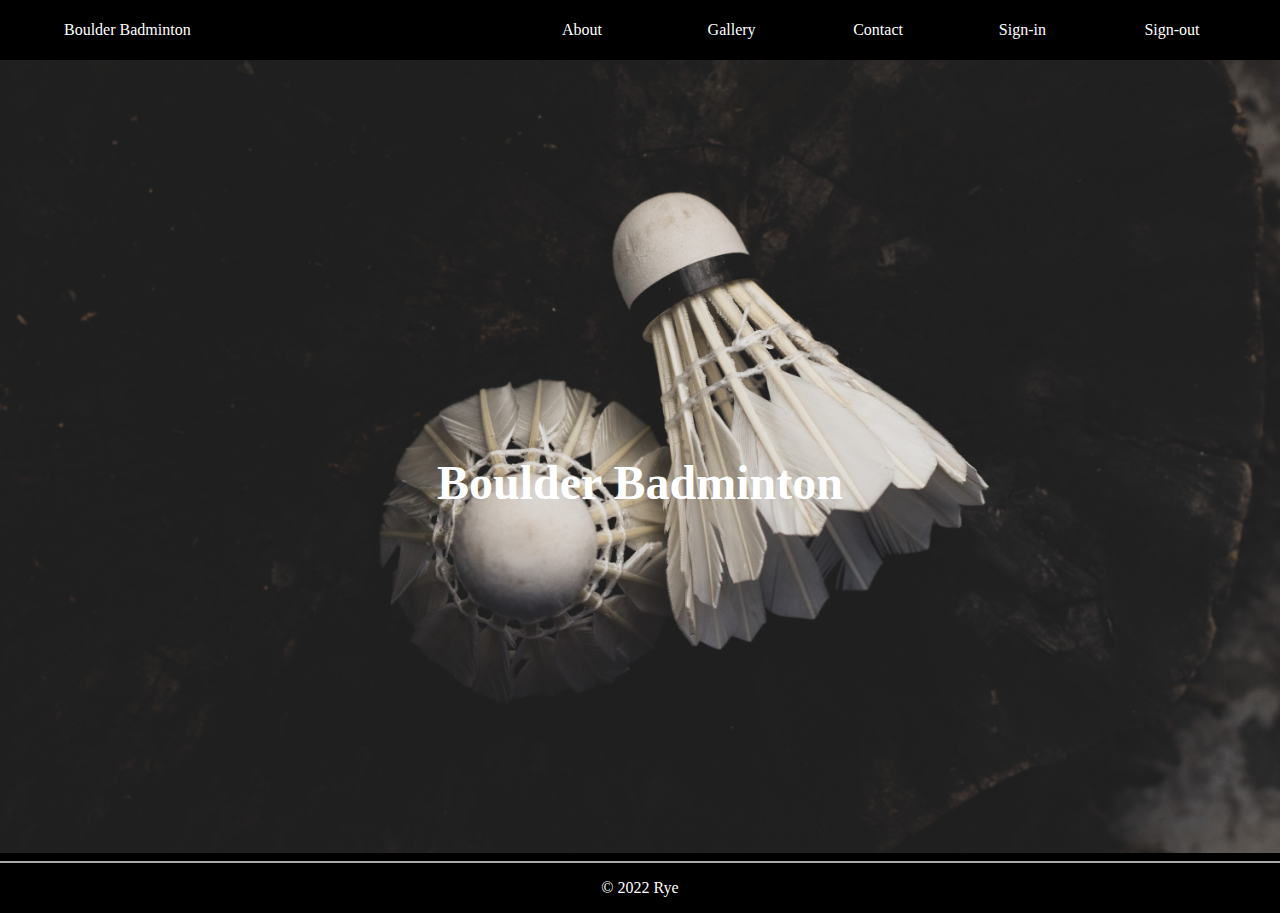
<file: index.html>
<!DOCTYPE html>
<html lang="en">
<head>
    <meta charset="UTF-8">
    <meta http-equiv="X-UA-Compatible" content="IE=edge">
    <meta name="viewport" content="width=device-width, initial-scale=1.0">
    <title>Home | Boulder Badminton</title>
    <link rel="stylesheet" href="style.css">
</head>
<body>
    
    <!-- Navbar -->

     <nav>
         <div class="nav-box">
             <div class="nav-brand">
                <a href="http://127.0.0.1:5500/index.html" class="home" id="home">Boulder Badminton</a>
             </div>
             <div class="nav-list">
                <ul>
                    <li class="nav-item">
                        <a href="http://127.0.0.1:5500/about.html" class="nav-link">About</a>
                    </li>
                    <li class="nav-item">
                        <a href="http://127.0.0.1:5500/gallery.html" class="nav-link">Gallery</a>
                    </li>
                    <li class="nav-item">
                        <a href="http://127.0.0.1:5500/about.html#contact" class="nav-link">Contact</a>
                    </li>
                    <li class="nav-item">
                        <a href="http://127.0.0.1:5500/sign-in.html" class="nav-link">Sign-in</a>
                    </li>
                    <li class="nav-item">
                        <a href="http://127.0.0.1:5500/sign-out.html" class="nav-link">Sign-out</a>
                    </li>
                </ul>
             </div>
         </div>
    </nav>

     <!-- Background Image  -->

     <section>
         <div class="img-container">
            <img src="static/shuttle_cock_next_to_eachother.jpg" alt="Shuttlecock next to each other" class="background">
            <h1 class="title">Boulder Badminton</h1>
        </div>
        <hr>
     </section>

     <!-- Footer -->

     <section class="copyright">
         <p>&copy 2022 Rye</p>
     </section>

</body>
</html>
</file>
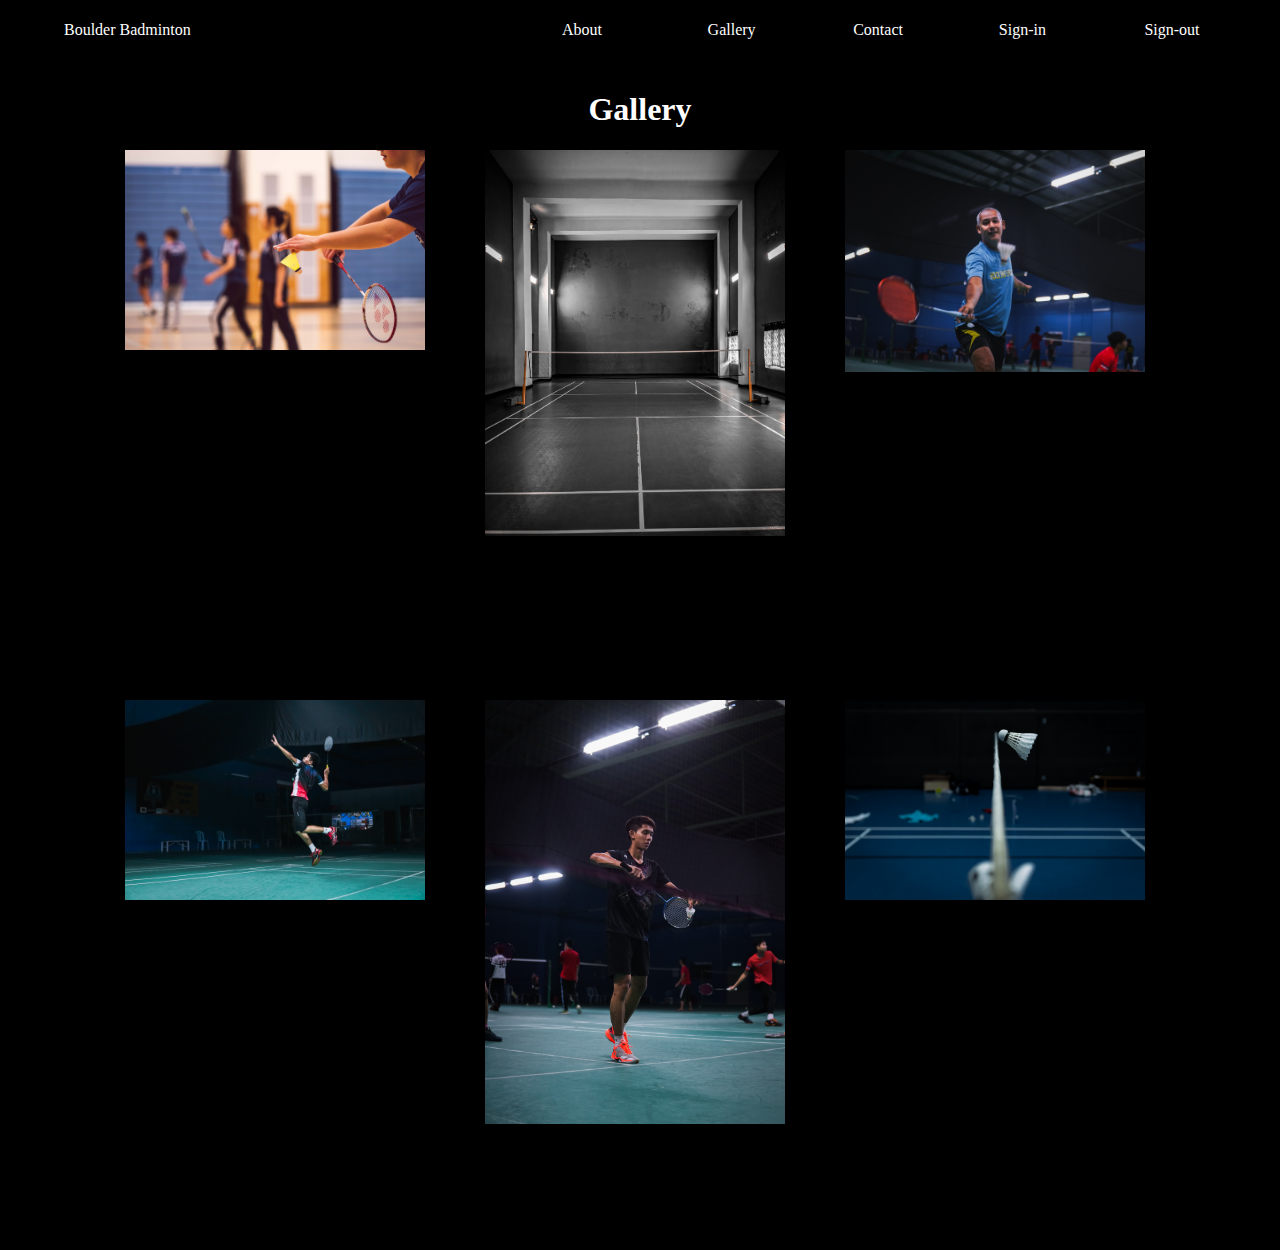
<file: gallery.html>
<!DOCTYPE html>
<html lang="en">
<head>
    <meta charset="UTF-8">
    <meta http-equiv="X-UA-Compatible" content="IE=edge">
    <meta name="viewport" content="width=device-width, initial-scale=1.0">
    <title>Gallery | Boulder Badminton</title>
    <link rel="stylesheet" href="gallery-style.css">
</head>
<body>
    
    <!-- Navbar -->
     <nav>
         <div class="nav-box">
             <div class="nav-brand">
                <a href="http://127.0.0.1:5500/index.html" class="home" id="home">Boulder Badminton</a>
             </div>
             <div class="nav-list">
                <ul>
                    <li class="nav-item">
                        <a href="http://127.0.0.1:5500/about.html" class="nav-link">About</a>
                    </li>
                    <li class="nav-item">
                        <a href="http://127.0.0.1:5500/gallery.html" class="nav-link">Gallery</a>
                    </li>
                    <li class="nav-item">
                        <a href="http://127.0.0.1:5500/about.html#contact" class="nav-link">Contact</a>
                    </li>
                    <li class="nav-item">
                        <a href="http://127.0.0.1:5500/sign-in.html" class="nav-link">Sign-in</a>
                    </li>
                    <li class="nav-item">
                        <a href="http://127.0.0.1:5500/sign-out.html" class="nav-link">Sign-out</a>
                    </li>
                </ul>
             </div>
         </div>
    </nav>

     <!-- Gallery -->
     <section>
        <div>
            <h1 class="title-text">Gallery</h1>
        </div>
        <div class="gallery-div">
            <div>
                <img src="static/badminton_class.jpg" alt="Class of badminton students" class="gallery-img">
            </div>
            <div>
                <img src="static/indoor_badminton_court.jpg" alt="Indoor badminton court" class="gallery-img">
            </div>
            <div>
                <img src="static/player_parrying.jpg" alt="Players parrying shuttlecock" class="gallery-img">
            </div>
        </div>
        <div class="gallery-div">
            <div>
                <img src="static/player_smashing.jpg" alt="Player smashing" class="gallery-img">
            </div>
            <div>
                <img src="static/players_on_court.jpg" alt="Players on Court" class="gallery-img">
            </div>
            <div>
                <img src="static/shuttle_cock_over_net.jpg" alt="Shuttlecock going over net" class="gallery-img">
            </div>
        </div>
     </section>

</body>
</html>
</file>
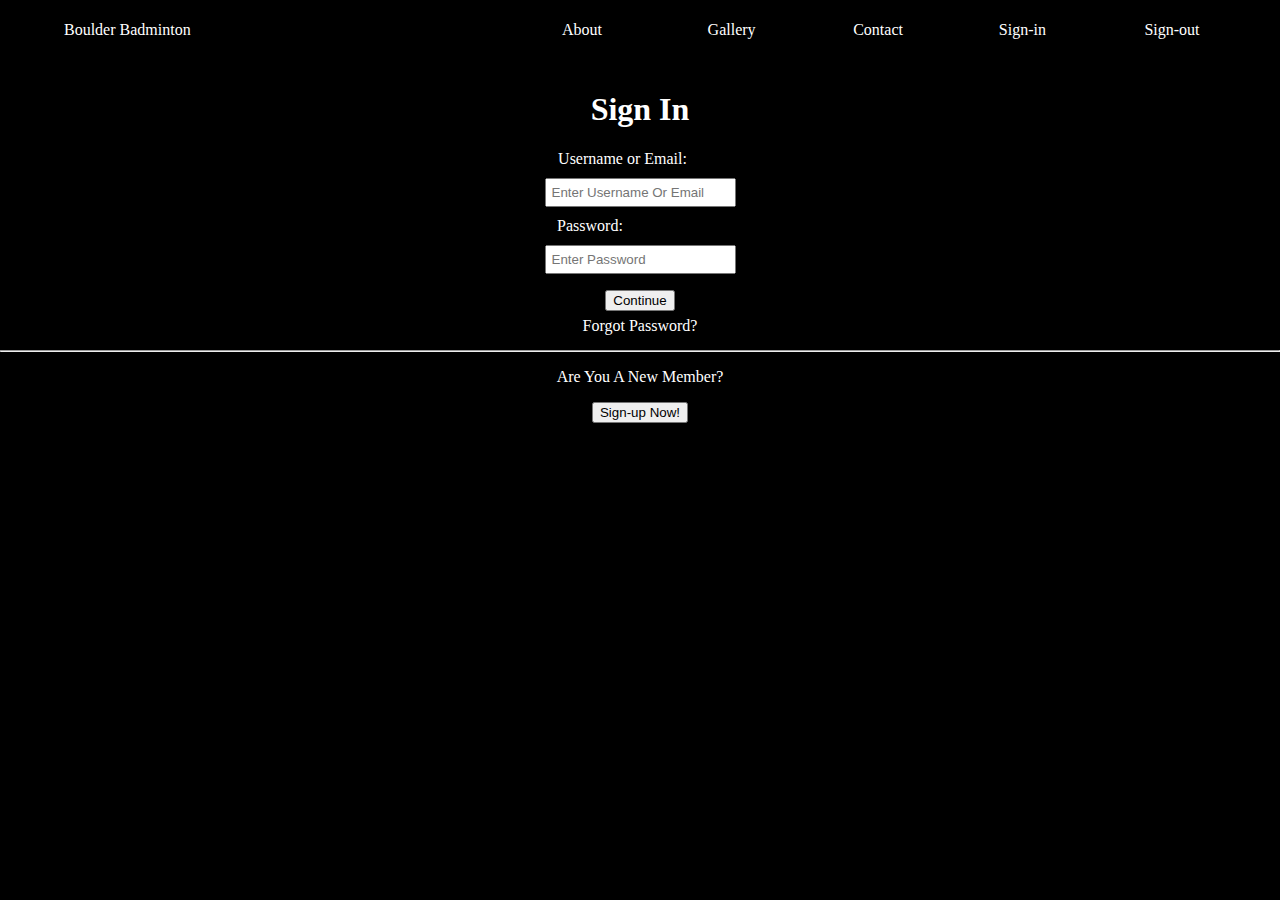
<file: sign-in.html>
<!DOCTYPE html>
<html lang="en">
<head>
    <meta charset="UTF-8">
    <meta http-equiv="X-UA-Compatible" content="IE=edge">
    <meta name="viewport" content="width=device-width, initial-scale=1.0">
    <title>Sign-in | Boulder Badminton</title>
    <link rel="stylesheet" href="sign-in.css">
</head>
<body>
    
    <!-- Navbar -->
     <nav>
         <div class="nav-box">
             <div class="nav-brand">
                <a href="http://127.0.0.1:5500/index.html" class="home" id="home">Boulder Badminton</a>
             </div>
             <div class="nav-list">
                <ul>
                    <li class="nav-item">
                        <a href="http://127.0.0.1:5500/about.html" class="nav-link">About</a>
                    </li>
                    <li class="nav-item">
                        <a href="http://127.0.0.1:5500/gallery.html" class="nav-link">Gallery</a>
                    </li>
                    <li class="nav-item">
                        <a href="http://127.0.0.1:5500/about.html#contact" class="nav-link">Contact</a>
                    </li>
                    <li class="nav-item">
                        <a href="http://127.0.0.1:5500/sign-in.html" class="nav-link">Sign-in</a>
                    </li>
                    <li class="nav-item">
                        <a href="http://127.0.0.1:5500/sign-out.html" class="nav-link">Sign-out</a>
                    </li>
                </ul>
             </div>
         </div>
    </nav>

        <!-- Form Section-->
        <section>
            <form action="#" class="sign-in-form">
                <label><h1>Sign In</h1></label>
                <div>
                    <label class="form-text-user">Username or Email:</label><br>
                    <div class="input-div">
                        <input type="text" class="input-box" placeholder="Enter Username Or Email"><br>
                    </div>    
                    <label class="form-text-pass">Password:</label><br>
                    <div class="input-div">
                        <input type="text" class="input-box" placeholder="Enter Password"><br>
                    </div>      
                    <div>
                        <button class="continue-section">Continue</button><br>
                        <label><a href="#" class="continue-section">Forgot Password?</a></label>
                    </div>    
                    <div> 
                        <hr>
                        <p>Are You A New Member?</p>    
                    </div>
                    <div>
                        <div><button>Sign-up Now!</button></div>
                    </div>
                </div>    
            </form>
        </section>
        
</body> 
</html>
</file>
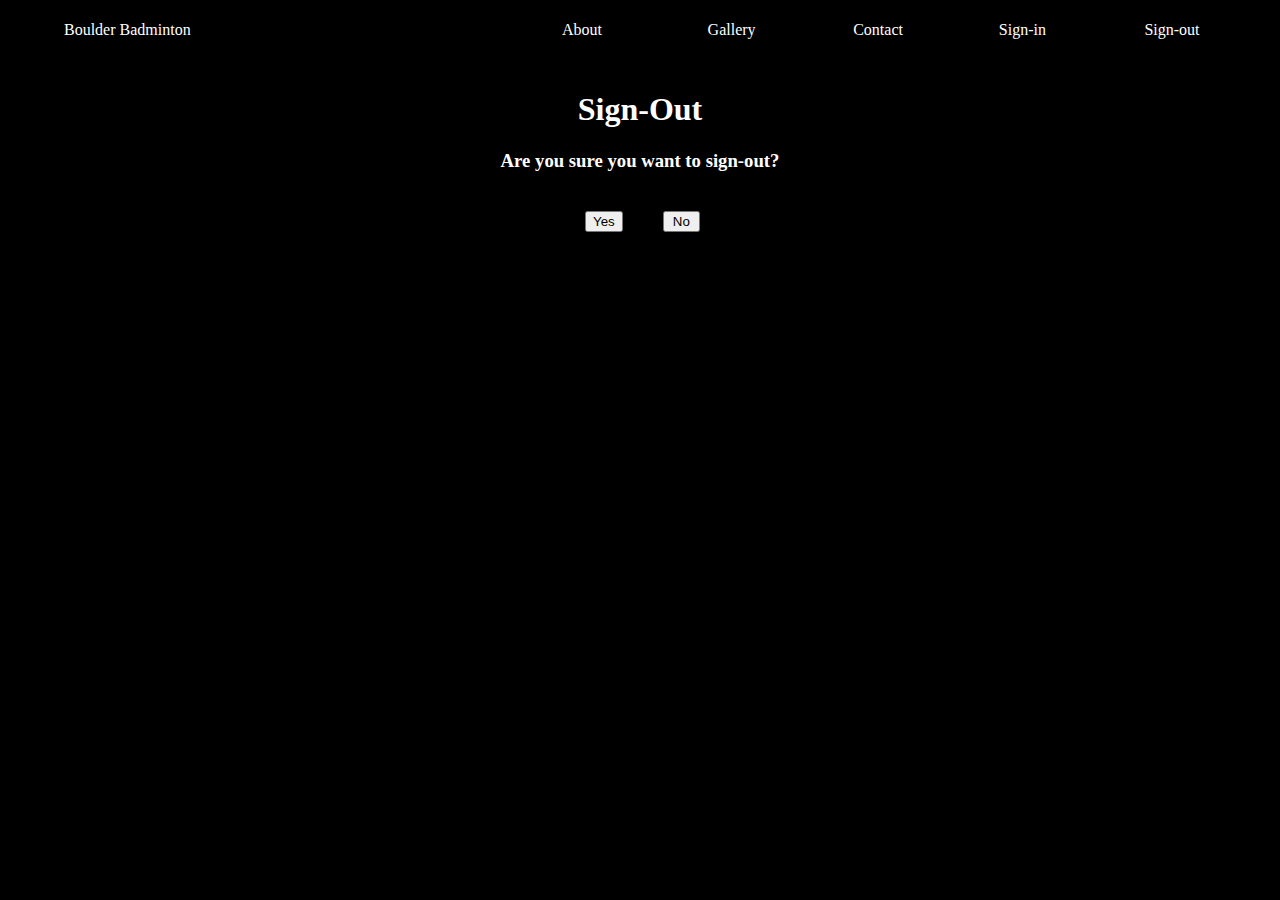
<file: sign-out.html>
<!DOCTYPE html>
<html lang="en">
<head>
    <meta charset="UTF-8">
    <meta http-equiv="X-UA-Compatible" content="IE=edge">
    <meta name="viewport" content="width=device-width, initial-scale=1.0">
    <title>Sign-out | Boulder Badminton</title>
    <link rel="stylesheet" href="sign-out.css">
</head>
<body>
    
    <!-- Navbar -->
     <nav>
         <div class="nav-box">
             <div class="nav-brand">
                <a href="http://127.0.0.1:5500/index.html" class="home" id="home">Boulder Badminton</a>
             </div>
             <div class="nav-list">
                <ul>
                    <li class="nav-item">
                        <a href="http://127.0.0.1:5500/about.html" class="nav-link">About</a>
                    </li>
                    <li class="nav-item">
                        <a href="http://127.0.0.1:5500/gallery.html" class="nav-link">Gallery</a>
                    </li>
                    <li class="nav-item">
                        <a href="http://127.0.0.1:5500/about.html#contact" class="nav-link">Contact</a>
                    </li>
                    <li class="nav-item">
                        <a href="http://127.0.0.1:5500/sign-in.html" class="nav-link">Sign-in</a>
                    </li>
                    <li class="nav-item">
                        <a href="http://127.0.0.1:5500/sign-out.html" class="nav-link">Sign-out</a>
                    </li>
                </ul>
             </div>
         </div>
    </nav>

     <!-- Sign-out -->

     <section>
         <div class="sign-out-div">
             <h1>Sign-Out</h1>
             <h3>Are you sure you want to sign-out?</h3>
             <div class="button-div">
                 <div class="button-y-div">
                    <button>Yes</button>
                 </div>
                 <div class="button-n-div">
                    <button class="button-n">No</button>
                 </div>    
             </div>    
         </div>
     </section>

</body>
</html>
</file>
<file: style.css>
* {
    /* border: 1px solid red; */
}

body {
    margin: 0px;
    padding: 0px;
    background-color: black;
}

ul {
    display: flex;
    flex-direction: row;
    justify-content: space-around;
    list-style-type: none;
}

nav {
    display: flex;
    flex-direction: row;
    justify-content: space-between;
    width: 100%;
    background-color: black;
    position: fixed;
    top: 0px;
    height: 60px;
    z-index: +1;
}

.nav-box {
    display: flex;
    flex-direction: row;
    justify-content: space-between;
    width: 100%;
}

.nav-brand {
    display: flex;
    flex-direction: column;
    justify-content: center;
    margin-left: 5%;
}

.nav-list {
    display: flex;
    flex-direction: column;
    justify-content: center;
    width: 60%;
    height: 100%;
}

.nav-item {
    margin: 10px;
    width: 100%;
    height: 100%;
}

a {
    text-decoration: none;
    color: white;
}

a:hover {
    color: grey;
}

.background {
    width: 100%;
    display: flex;
    z-index: -2;
}

.title {
    color: white;
    font-size: 3em;
    position: absolute;
    top: 50%;
    left: 50%;
    transform: translate(-50%, -50%);
}

.copyright {
    color: white;
    text-align: center;
}

hr {
    color: darkgrey;
    border: 1px solid darkgrey;
}
</file>
<file: gallery-style.css>
* {
    /* border: 1px solid red; */
}

body {
    margin: 0px;
    padding: 0px;
    background-color: black;
}

ul {
    display: flex;
    flex-direction: row;
    justify-content: space-around;
    list-style-type: none;
}

nav {
    display: flex;
    flex-direction: row;
    justify-content: space-between;
    width: 100%;
    background-color: black;
    position: fixed;
    height: 60px;
    z-index: +1;
    top: 0px;
}

.nav-box {
    display: flex;
    flex-direction: row;
    justify-content: space-between;
    width: 100%;
}

.nav-brand {
    display: flex;
    flex-direction: column;
    justify-content: center;
    margin-left: 5%;
}

.nav-list {
    display: flex;
    flex-direction: column;
    justify-content: center;
    width: 60%;
    height: 100%;
}

.nav-item {
    margin: 10px;
    width: 100%;
    height: 100%;
}

a {
    text-decoration: none;
    color: white;
}

a:hover {
    color: grey;
}

.title-text {
    color: white;
    padding-top: 70px;
    text-align: center;
}

.gallery-div {
    display: grid;
    grid-template-columns: repeat(4, 300px);
    grid-template-rows: 550px;
    grid-column-gap: 60px;
    padding-left: 125px;
}

.gallery-img {
    width: 100%;
}
</file>
<file: sign-in.css>
* {
    /* border: 1px solid red; */
}

body {
    margin: 0px;
    padding: 0px;
    background-color: black;
}

ul {
    display: flex;
    flex-direction: row;
    justify-content: space-around;
    list-style-type: none;
}

nav {
    display: flex;
    flex-direction: row;
    justify-content: space-between;
    width: 100%;
    background-color: black;
    position: fixed;
    height: 60px;
    z-index: +1;
    top: 0px;
}

.nav-box {
    display: flex;
    flex-direction: row;
    justify-content: space-between;
    width: 100%;
}

.nav-brand {
    display: flex;
    flex-direction: column;
    justify-content: center;
    margin-left: 5%;
}

.nav-list {
    display: flex;
    flex-direction: column;
    justify-content: center;
    width: 60%;
    height: 100%;
}

.nav-item {
    margin: 10px;
    width: 100%;
    height: 100%;
}

a {
    text-decoration: none;
    color: white;
}

a:hover {
    color: grey;
}

.sign-in-form {
    text-align: center;
    color: white;
    padding-top: 70px;
}

.form-text-user {
    margin-left: -35px;
}

.input-div {
    margin: 10px;
}

.input-box {
    padding: 5px;
}

.form-text-pass {
    margin-left: -100px;
}

.continue-section {
    margin: 6px;
}

hr {
    margin-top: 15px;
}
</file>
<file: sign-out.css>
* {
    /* border: 1px solid red; */
}

body {
    margin: 0px;
    padding: 0px;
    background-color: black;
}

ul {
    display: flex;
    flex-direction: row;
    justify-content: space-around;
    list-style-type: none;
}

nav {
    display: flex;
    flex-direction: row;
    justify-content: space-between;
    width: 100%;
    background-color: black;
    position: fixed;
    height: 60px;
    z-index: +1;
    top: 0px;
}

.nav-box {
    display: flex;
    flex-direction: row;
    justify-content: space-between;
    width: 100%;
}

.nav-brand {
    display: flex;
    flex-direction: column;
    justify-content: center;
    margin-left: 5%;
}

.nav-list {
    display: flex;
    flex-direction: column;
    justify-content: center;
    width: 60%;
    height: 100%;
}

.nav-item {
    margin: 10px;
    width: 100%;
    height: 100%;
}

a {
    text-decoration: none;
    color: white;
}

a:hover {
    color: grey;
}

.sign-out-div {
    color: white;
    padding-top: 70px;
    text-align: center;
}

.button-div {
    display: flex;
    flex-direction: row;
}

.button-y-div {
    padding-left: 565px;
    margin: 20px;
}

.button-n-div {
    margin: 20px;
}

.button-n {
    padding-left: 8px;
    padding-right: 8px;
}
</file>
